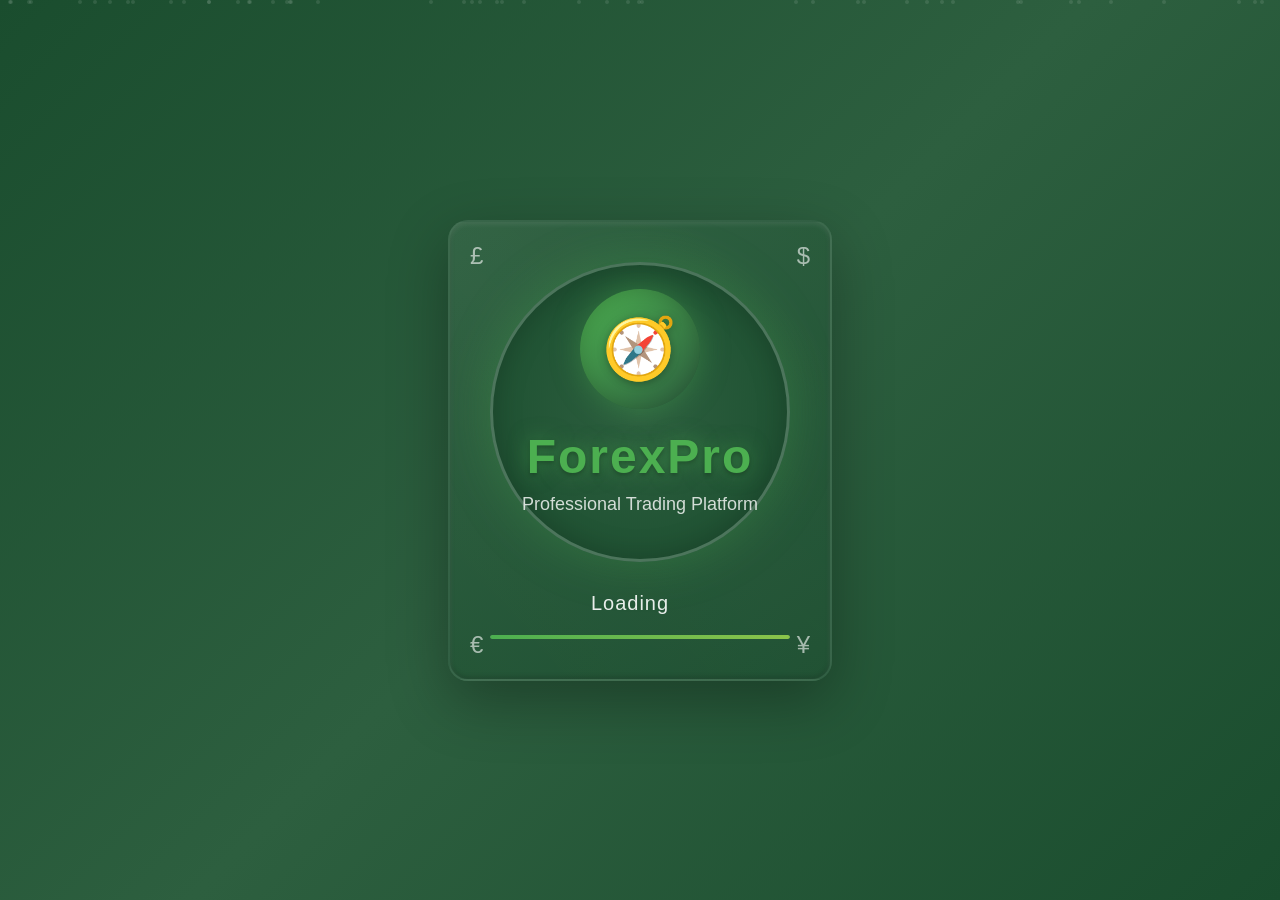
<file: templates/loading.html>
<!DOCTYPE html>
<html lang="en">
<head>
    <meta charset="UTF-8">
    <meta name="viewport" content="width=device-width, initial-scale=1.0">
    <title>ForexPro - Loading</title>
    <style>
        * {
            margin: 0;
            padding: 0;
            box-sizing: border-box;
        }

        body {
            font-family: 'Segoe UI', Tahoma, Geneva, Verdana, sans-serif;
            background: linear-gradient(135deg, #1a4d2e 0%, #2d5f3f 50%, #1a4d2e 100%);
            min-height: 100vh;
            display: flex;
            justify-content: center;
            align-items: center;
            overflow: hidden;
            position: relative;
        }

        /* Animated background particles */
        .bg-animation {
            position: absolute;
            width: 100%;
            height: 100%;
            overflow: hidden;
            z-index: 1;
        }

        .particle {
            position: absolute;
            width: 4px;
            height: 4px;
            background: rgba(255, 255, 255, 0.1);
            border-radius: 50%;
            animation: float 15s infinite linear;
        }

        @keyframes float {
            from {
                transform: translateY(100vh) translateX(0);
                opacity: 0;
            }
            10% {
                opacity: 1;
            }
            90% {
                opacity: 1;
            }
            to {
                transform: translateY(-100vh) translateX(100px);
                opacity: 0;
            }
        }

        .loading-container {
            text-align: center;
            z-index: 10;
            position: relative;
        }

        .logo-wrapper {
            background: linear-gradient(145deg, #2d5f3f, #1a4d2e);
            border-radius: 20px;
            padding: 40px;
            box-shadow: 
                0 20px 60px rgba(0, 0, 0, 0.3),
                inset 0 2px 5px rgba(255, 255, 255, 0.1),
                inset 0 -2px 5px rgba(0, 0, 0, 0.2);
            border: 2px solid rgba(255, 255, 255, 0.1);
            animation: logoGlow 2s ease-in-out infinite alternate;
            position: relative;
            overflow: hidden;
        }

        .logo-wrapper::before {
            content: '';
            position: absolute;
            top: -50%;
            left: -50%;
            width: 200%;
            height: 200%;
            background: linear-gradient(45deg, transparent, rgba(255, 255, 255, 0.03), transparent);
            animation: shimmer 3s infinite;
        }

        @keyframes shimmer {
            0% {
                transform: translateX(-100%) translateY(-100%) rotate(45deg);
            }
            100% {
                transform: translateX(100%) translateY(100%) rotate(45deg);
            }
        }

        @keyframes logoGlow {
            from {
                box-shadow: 
                    0 20px 60px rgba(0, 0, 0, 0.3),
                    inset 0 2px 5px rgba(255, 255, 255, 0.1),
                    inset 0 -2px 5px rgba(0, 0, 0, 0.2),
                    0 0 30px rgba(46, 125, 50, 0.3);
            }
            to {
                box-shadow: 
                    0 20px 60px rgba(0, 0, 0, 0.3),
                    inset 0 2px 5px rgba(255, 255, 255, 0.1),
                    inset 0 -2px 5px rgba(0, 0, 0, 0.2),
                    0 0 50px rgba(76, 175, 80, 0.5);
            }
        }

        .logo-placeholder {
            width: 300px;
            height: 300px;
            margin: 0 auto 30px;
            background: radial-gradient(circle, #2d5f3f, #1a4d2e);
            border-radius: 50%;
            display: flex;
            align-items: center;
            justify-content: center;
            position: relative;
            animation: pulse 2s ease-in-out infinite;
            border: 3px solid rgba(255, 255, 255, 0.2);
            box-shadow: 
                0 0 50px rgba(76, 175, 80, 0.3),
                inset 0 0 30px rgba(0, 0, 0, 0.2);
        }

        @keyframes pulse {
            0%, 100% {
                transform: scale(1);
            }
            50% {
                transform: scale(1.05);
            }
        }

        .logo-content {
            text-align: center;
            color: white;
        }

        .logo-title {
            font-size: 48px;
            font-weight: bold;
            color: #4caf50;
            text-shadow: 
                0 0 20px rgba(76, 175, 80, 0.5),
                0 2px 4px rgba(0, 0, 0, 0.3);
            margin-bottom: 10px;
            letter-spacing: 2px;
        }

        .logo-subtitle {
            font-size: 18px;
            color: rgba(255, 255, 255, 0.8);
            margin-bottom: 20px;
            font-weight: 300;
        }

        .compass-icon {
            width: 120px;
            height: 120px;
            margin: 0 auto 20px;
            background: linear-gradient(135deg, #4caf50, #2d5f3f);
            border-radius: 50%;
            display: flex;
            align-items: center;
            justify-content: center;
            position: relative;
            animation: rotate 4s linear infinite;
            box-shadow: 
                0 0 30px rgba(76, 175, 80, 0.4),
                inset 0 0 20px rgba(0, 0, 0, 0.2);
        }

        @keyframes rotate {
            from {
                transform: rotate(0deg);
            }
            to {
                transform: rotate(360deg);
            }
        }

        .compass-icon::before {
            content: '🧭';
            font-size: 60px;
            filter: drop-shadow(0 2px 4px rgba(0, 0, 0, 0.3));
        }

        .loading-text {
            color: rgba(255, 255, 255, 0.9);
            font-size: 20px;
            margin-top: 20px;
            font-weight: 300;
            letter-spacing: 1px;
        }

        .loading-dots {
            display: inline-block;
            width: 20px;
            text-align: left;
        }

        .loading-dots::after {
            content: '';
            animation: dots 1.5s steps(4, end) infinite;
        }

        @keyframes dots {
            0%, 20% {
                content: '';
            }
            40% {
                content: '.';
            }
            60% {
                content: '..';
            }
            80%, 100% {
                content: '...';
            }
        }

        .progress-bar {
            width: 100%;
            height: 4px;
            background: rgba(255, 255, 255, 0.1);
            border-radius: 2px;
            margin-top: 20px;
            overflow: hidden;
            position: relative;
        }

        .progress-fill {
            height: 100%;
            background: linear-gradient(90deg, #4caf50, #8bc34a);
            border-radius: 2px;
            animation: progress 9s linear forwards;
            box-shadow: 0 0 10px rgba(76, 175, 80, 0.5);
        }

        @keyframes progress {
            from {
                width: 0%;
            }
            to {
                width: 100%;
            }
        }

        .currency-symbols {
            position: absolute;
            font-size: 24px;
            color: rgba(255, 255, 255, 0.6);
            animation: floatSymbol 6s ease-in-out infinite;
        }

        .currency-symbols:nth-child(1) {
            top: 20px;
            left: 20px;
            animation-delay: 0s;
        }

        .currency-symbols:nth-child(2) {
            top: 20px;
            right: 20px;
            animation-delay: 2s;
        }

        .currency-symbols:nth-child(3) {
            bottom: 20px;
            left: 20px;
            animation-delay: 4s;
        }

        .currency-symbols:nth-child(4) {
            bottom: 20px;
            right: 20px;
            animation-delay: 1s;
        }

        @keyframes floatSymbol {
            0%, 100% {
                transform: translateY(0px);
                opacity: 0.6;
            }
            50% {
                transform: translateY(-10px);
                opacity: 1;
            }
        }
    </style>
</head>
<body>
    <!-- Animated background -->
    <div class="bg-animation" id="bgAnimation"></div>

    <div class="loading-container">
        <div class="logo-wrapper">
            <!-- Currency symbols decoration -->
            <div class="currency-symbols">£</div>
            <div class="currency-symbols">$</div>
            <div class="currency-symbols">€</div>
            <div class="currency-symbols">¥</div>

            <div class="logo-placeholder">
                <div class="logo-content">
                    <div class="compass-icon"></div>
                    <div class="logo-title">ForexPro</div>
                    <div class="logo-subtitle">Professional Trading Platform</div>
                </div>
            </div>

            <div class="loading-text">
                Loading<span class="loading-dots"></span>
            </div>

            <div class="progress-bar">
                <div class="progress-fill"></div>
            </div>
        </div>
    </div>

    <script>
        // Create floating particles
        function createParticles() {
            const bgAnimation = document.getElementById('bgAnimation');
            const particleCount = 50;

            for (let i = 0; i < particleCount; i++) {
                const particle = document.createElement('div');
                particle.className = 'particle';
                particle.style.left = Math.random() * 100 + '%';
                particle.style.animationDelay = Math.random() * 15 + 's';
                particle.style.animationDuration = (15 + Math.random() * 10) + 's';
                bgAnimation.appendChild(particle);
            }
        }

        // Redirect after 9 seconds
        function redirectAfterDelay() {
            setTimeout(() => {
                window.location.href = '/home';
            }, 9000);
        }

        // Initialize
        document.addEventListener('DOMContentLoaded', function() {
            createParticles();
            redirectAfterDelay();
        });
    </script>
</body>
</html>
</file>
